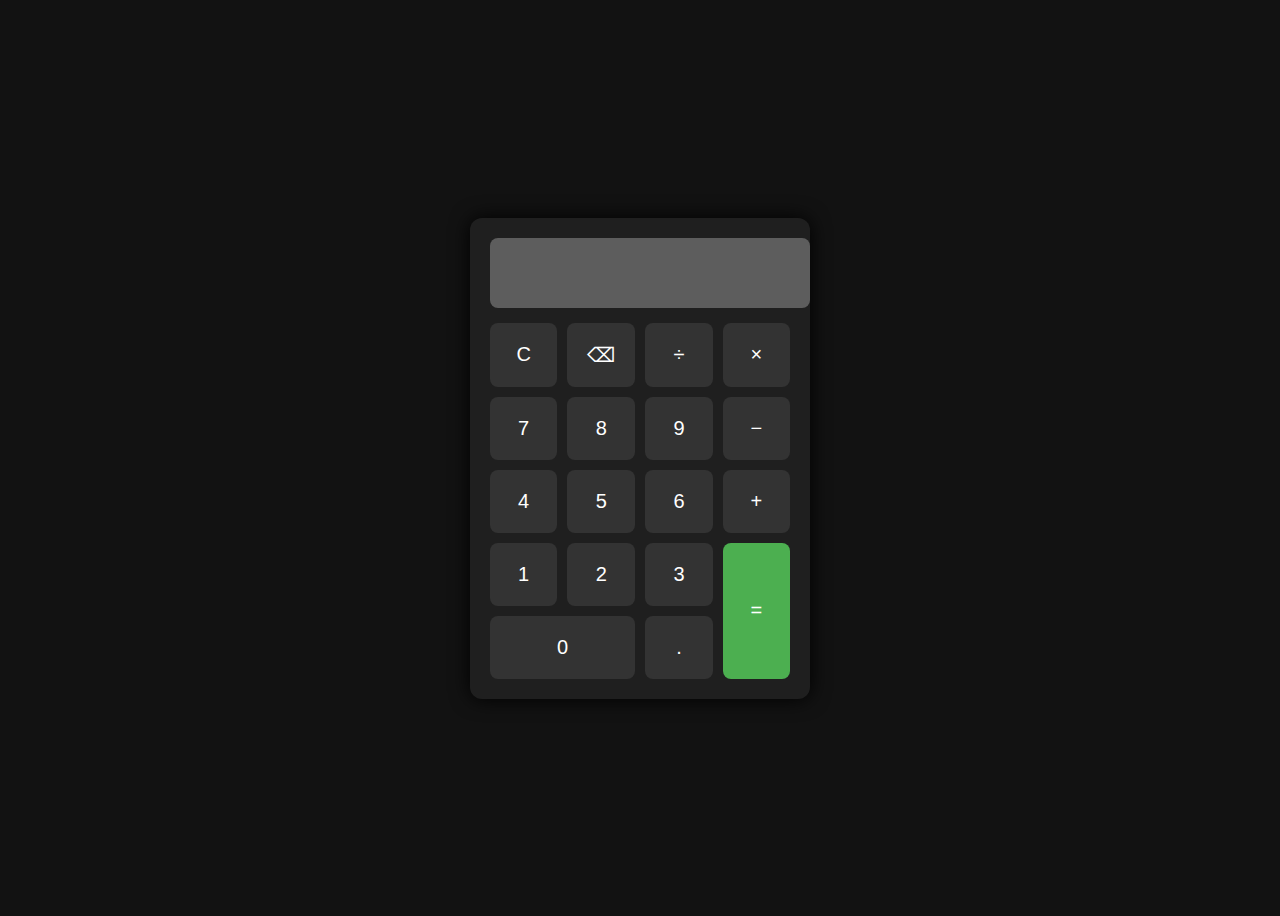
<file: CALCULATOR/index.html>
<!DOCTYPE html>
<html lang="en">
<head>
  <meta charset="UTF-8">
  <title>Calculator</title>
  <link rel="stylesheet" href="style.css">
</head>
<body>
  <div class="calculator">
    <input type="text" id="display" disabled>
    
    <div class="buttons">
      <button onclick="clearDisplay()">C</button>
      <button onclick="deleteLast()">⌫</button>
      <button onclick="append('/')">÷</button>
      <button onclick="append('*')">×</button>

      <button onclick="append('7')">7</button>
      <button onclick="append('8')">8</button>
      <button onclick="append('9')">9</button>
      <button onclick="append('-')">−</button>

      <button onclick="append('4')">4</button>
      <button onclick="append('5')">5</button>
      <button onclick="append('6')">6</button>
      <button onclick="append('+')">+</button>

      <button onclick="append('1')">1</button>
      <button onclick="append('2')">2</button>
      <button onclick="append('3')">3</button>
      <button onclick="calculate()" class="equal">=</button>

      <button onclick="append('0')" class="zero">0</button>
      <button onclick="append('.')">.</button>
    </div>
  </div>

  <script src="script.js"></script>
</body>
</html>
</file>
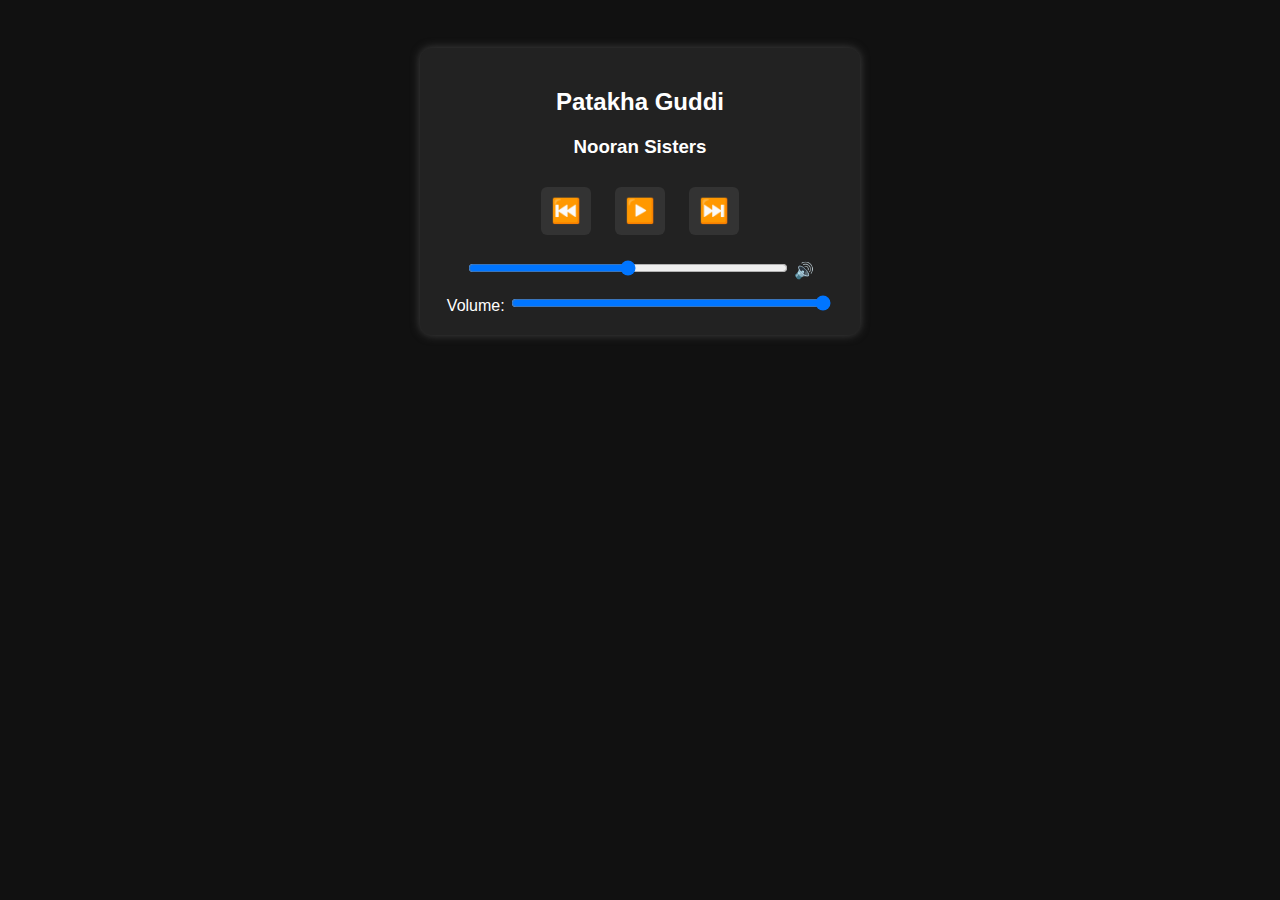
<file: MUSIC PLAYER/index.html>
<!DOCTYPE html>
<html lang="en">
<head>
  <meta charset="UTF-8">
  <title>Music Player</title>
  <link rel="stylesheet" href="style.css">
</head>
<body>
  <div class="player">
    <h2 id="title">Song Title</h2>
    <h3 id="artist">Artist Name</h3>

    <audio id="audio" src="audio.mp3"></audio>

    <div class="controls">
      <button onclick="prevSong()">⏮️</button>
      <button onclick="togglePlay()" id="play">▶️</button>
      <button onclick="nextSong()">⏭️</button>
    </div>

    <input type="range" id="progress" value="0" onchange="changeProgress()">

    <label for="volume">🔊 Volume:</label>
    <input type="range" id="volume" min="0" max="1" step="0.1" value="1" onchange="changeVolume()">
  </div>

  <script src="script.js"></script>
</body>
</html>
</file>
<file: CALCULATOR/style.css>
body {
  background: #121212;
  color: white;
  font-family: 'Segoe UI', sans-serif;
  display: flex;
  justify-content: center;
  align-items: center;
  height: 100vh;
}

.calculator {
  background: #1f1f1f;
  border-radius: 12px;
  padding: 20px;
  width: 300px;
  box-shadow: 0 0 20px #000;
}

#display {
  width: 100%;
  height: 50px;
  font-size: 24px;
  text-align: right;
  padding: 10px;
  margin-bottom: 15px;
  border: none;
  border-radius: 8px;
}

.buttons {
  display: grid;
  grid-template-columns: repeat(4, 1fr);
  gap: 10px;
}

button {
  padding: 20px;
  font-size: 20px;
  border: none;
  border-radius: 8px;
  background-color: #333;
  color: white;
  cursor: pointer;
  transition: 0.2s;
}

button:hover {
  background-color: #555;
}

.equal {
  grid-row: span 2;
  background-color: #4CAF50;
}

.zero {
  grid-column: span 2;
}
</file>
<file: MUSIC PLAYER/style.css>
body {
  background: #111;
  color: white;
  font-family: sans-serif;
  text-align: center;
  padding: 40px;
}

.player {
  background: #222;
  padding: 20px;
  border-radius: 12px;
  max-width: 400px;
  margin: auto;
  box-shadow: 0 0 10px #444;
}

.controls button {
  font-size: 24px;
  margin: 10px;
  padding: 10px;
  background: #333;
  color: white;
  border: none;
  border-radius: 6px;
  cursor: pointer;
}

input[type="range"] {
  width: 80%;
  margin-top: 15px;
}
</file>
